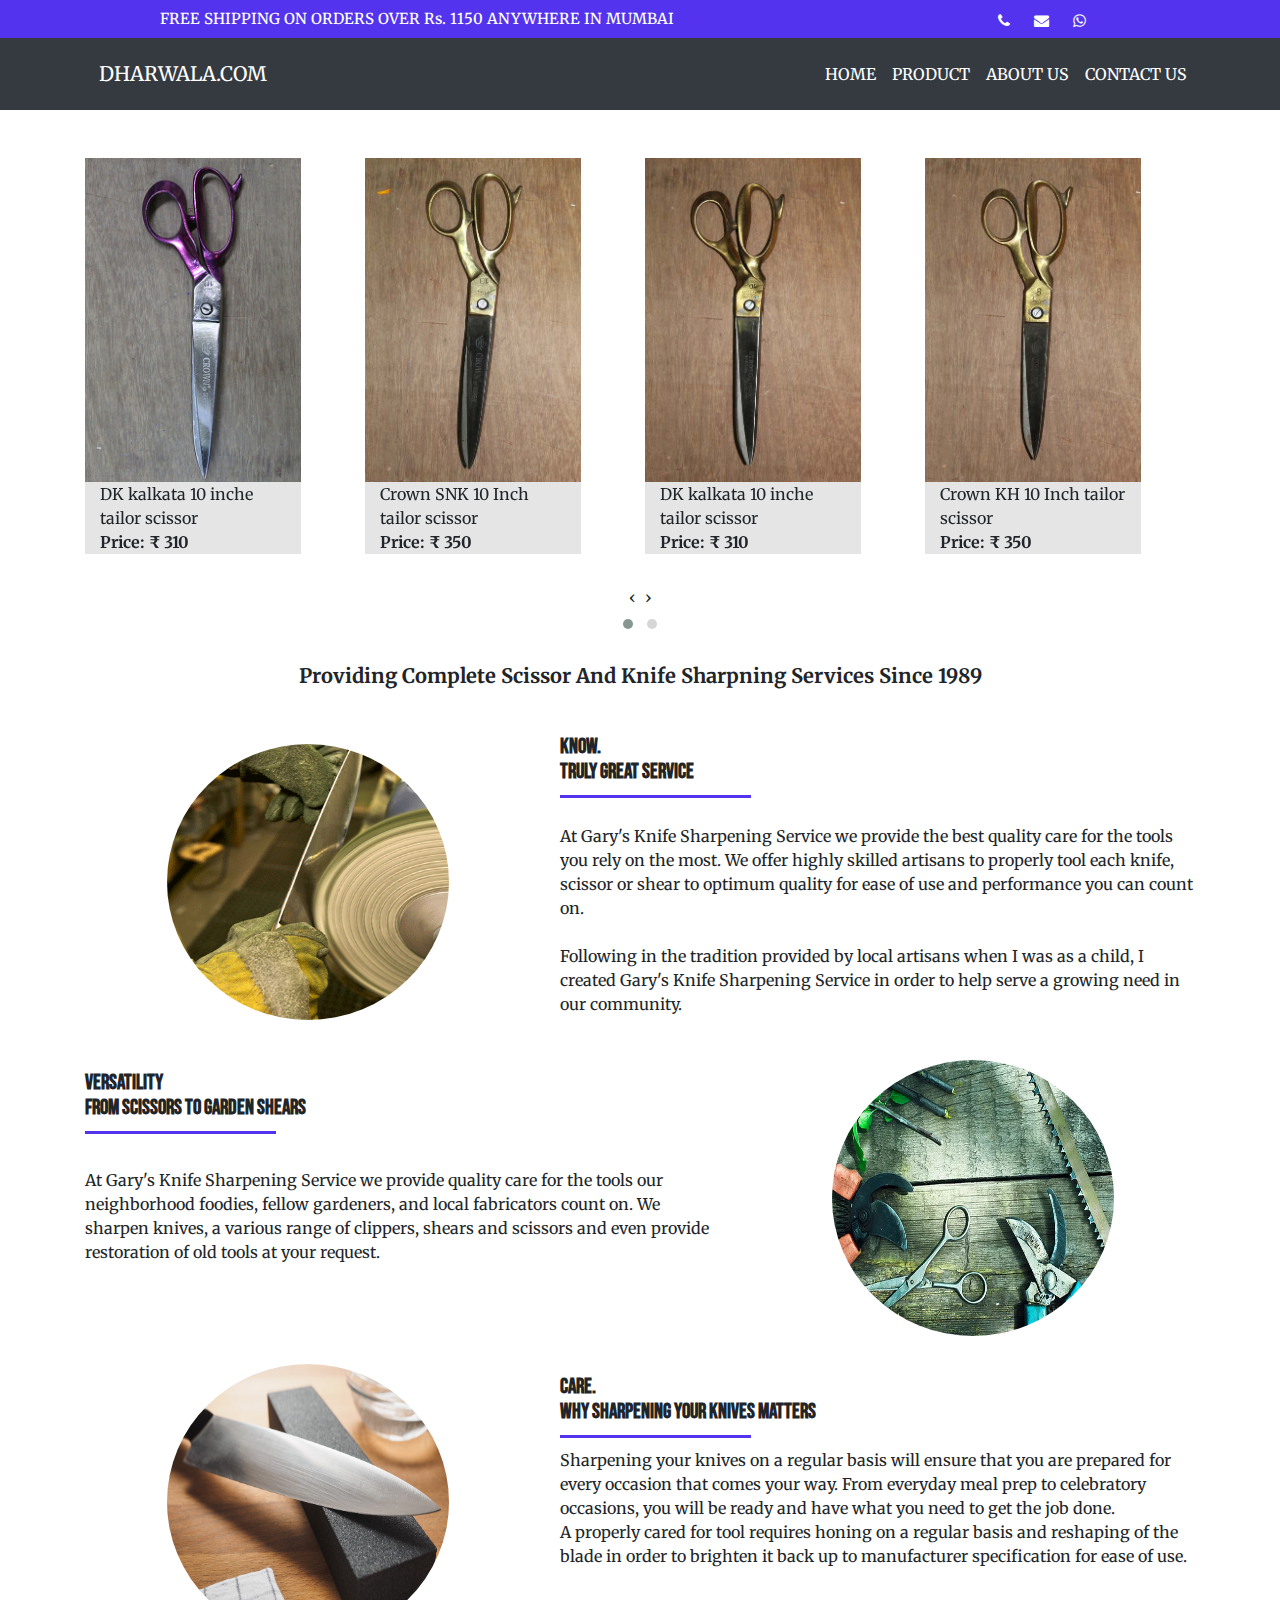
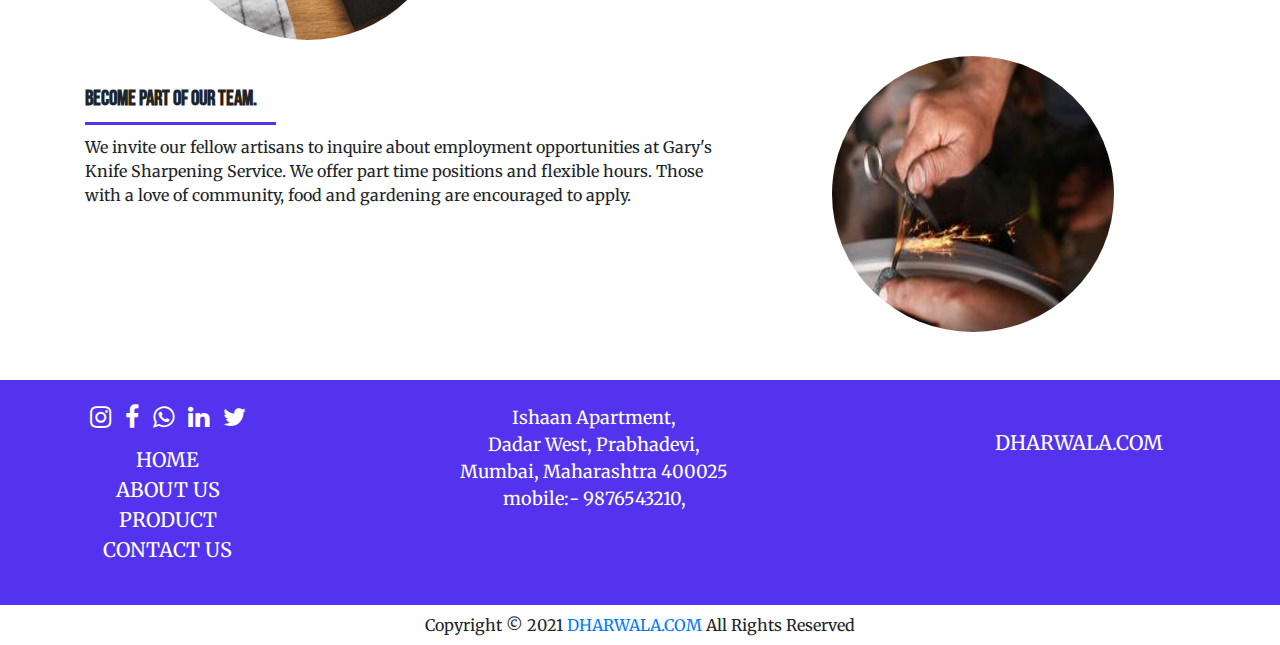
<file: index.html>
<!DOCTYPE html>
<html lang="en">

<head>
    <meta charset="UTF-8">
    <meta http-equiv="X-UA-Compatible" content="IE=edge">
    <meta name="viewport" content="width=device-width, initial-scale=1.0">
    <title>DHARWALA</title>
    <link rel="stylesheet" href="dharwala1.css">
    <link rel="stylesheet" href="css/bootstrap.css">
    <link rel="preconnect" href="https://fonts.gstatic.com">
    <link href="https://fonts.googleapis.com/css2?family=Dancing+Script&display=swap" rel="stylesheet">
    <link rel="stylesheet" href="https://stackpath.bootstrapcdn.com/font-awesome/4.7.0/css/font-awesome.min.css"
        integrity="sha384-wvfXpqpZZVQGK6TAh5PVlGOfQNHSoD2xbE+QkPxCAFlNEevoEH3Sl0sibVcOQVnN" crossorigin="anonymous">
    <link rel="preconnect" href="https://fonts.gstatic.com">
    <link rel="preconnect" href="https://fonts.gstatic.com">
    <link href="https://fonts.googleapis.com/css2?family=Merriweather:wght@300&display=swap" rel="stylesheet">
    <link rel="preconnect" href="https://fonts.gstatic.com">
    <link href="https://fonts.googleapis.com/css2?family=Bebas+Neue&display=swap" rel="stylesheet">


    <link rel="stylesheet" href="https://cdnjs.cloudflare.com/ajax/libs/OwlCarousel2/2.3.4/assets/owl.carousel.min.css"
        integrity="sha512-tS3S5qG0BlhnQROyJXvNjeEM4UpMXHrQfTGmbQ1gKmelCxlSEBUaxhRBj/EFTzpbP4RVSrpEikbmdJobCvhE3g=="
        crossorigin="anonymous" />
    <link rel="stylesheet"
        href="https://cdnjs.cloudflare.com/ajax/libs/OwlCarousel2/2.3.4/assets/owl.theme.default.min.css"
        integrity="sha512-sMXtMNL1zRzolHYKEujM2AqCLUR9F2C4/05cdbxjjLSRvMQIciEPCQZo++nk7go3BtSuK9kfa/s+a4f4i5pLkw=="
        crossorigin="anonymous" />
</head>

<body onload="myLoad()">
    <style>
        #slider img {
            width: 80%;

        }

        #slider p {
            width: 80%;
        }

        html,
        body {
            margin: 0;
            padding: 0;
            overflow-x: hidden;

        }

        #midcontent img {
            width: 150px;
            height: 150px;

            border-radius: 50%;
        }

        body {
            font-family: 'Merriweather', serif;
        }

        #slider p {
            font-size: 16px;
        }

        #Copyright a:hover {
            text-decoration: none;
        }

        @media screen and (max-width:667px) and (min-width:568px) and (orientation: landscape) {


            .navbar a {
                font-size: 16px;
            }

            #footer a .fa {
                font-size: 18px;
            }

            #footer ul li a {
                font-size: 16px;
            }

            #footer address {
                font-size: 16px;
            }

            #footer a {
                font-size: 16px;
            }

            #aboutus h3 {
                font-size: 14px;

            }

            #footer ul li {
                margin: 10px;
            }

            #slider img {

                height: 250px;
            }

            #midcontent h1 {
                font-size: 16px;
                font-weight: bolder;
            }

            #midcontent h2 {
                font-size: 18px;
                font-weight: bolder;
            }

            #midcontent img {
                height: 231px;
                width: 243px;
                float: left;
            }

            #midcontent p {
                float: right !important;
            }

        }



        @media screen and (max-width:1446px) {


            #midcontent img {
                height: 276px;
                width: 282px;

            }

            #slider img {
                width: 80%;

            }

            #slider p {
                width: 80%;
            }
        }

        @media screen and (max-width:990px) and (min-width:769px) {


            #midcontent img {
                height: 273px;
                width: 271px;
            }
        }

        #banner1 h3 {
            color: #fff;
        }



        #midcontent h2 {


            font-family: 'Bebas Neue', cursive;
            font-size: 1.3rem;
            margin-top: 15px;
            font-weight: bolder;
            white-space: 1.5;


        }

        @media screen and (max-width:375px) and (min-width: 280px) {

            #midcontent p {
                font-size: 16px;
                letter-spacing: 1.5;
            }

            #slider img {
                width: 100%;

            }

            #slider p {
                width: 100%;
                font-size: 14px !important;
     
            }



            #midcontent h1 {
                font-size: 16px !important;
                font-weight: bolder;
            }

            #midcontent h2 {
                font-size: 18px;
                font-weight: bolder;
            }

            #midcontent img {
                height: 219px;
                width: 217px;
            }

            .navbar a {
                font-size: 16px;
            }

            #footer ul li {
                margin: 10px;
            }

            #footer a .fa {
                font-size: 18px;
            }

            #footer ul li a {
                font-size: 16px;
            }

            #footer address {
                font-size: 16px;
            }

            #footer a {
                font-size: 16px;
            }
        }

        @media screen and (max-width:415px) and (min-width:411px) {
            #midcontent img {
                height: 219px;
                width: 217px;
            }

            #slider img {
                width: 100%;

            }

            #slider p {
                width: 100%;
                font-size: 14px !important;
            }

            .item p {
                font-size: 12px;
                
            }

            #footer ul li {
                margin: 10px;
            }

            #midcontent h3 {
                font-size: 10px;
                ;
            }

            #banner1 {

                height: 30vh;
            }

            #banner1 {
                height: 25vh;
            }

            #banner1 .fa {
                font-size: 16px;
            }

            #midcontent h1 {
                font-size: 16px;
                font-weight: bolder;
            }

            #midcontent h2 {
                font-size: 18px;
                font-weight: bolder;
            }


            .navbar a {
                font-size: 16px;
            }

            #footer a .fa {
                font-size: 18px;
            }

            #footer ul li a {
                font-size: 16px;
            }

            #footer address {
                font-size: 16px;
            }

            #footer a {
                font-size: 16px;
            }
        }

        #midcontent p {
            line-height: 1.5;
        }

        #midcontent h1 {
            text-align: center;
            font-size: 20px;
            font-weight: bolder;
        }

        #midcontent h2::after {
            content: "";
            background-color: #5333ed;
            height: 3px;
            margin: 10px 0;
            display: block;
            width: 30%;
        }

        .item img {
            height: 450;
            width: 350;
        }

        .item p {
            padding: 0px 15px;
            background-color: rgba(0, 0, 0, 0.1);
        }

        #banner1 .fa {
            padding-right: 15px;
            color: aliceblue;
            padding-top: 15px;
            margin-top: 35px;


        }


        #banner1 a {
            font-size: 16px;
            padding: 10px;
            border-radius: 15px;

            color: #fff;
        }



        #banner1 a {

            background-color: #5333ed;
            height: 100%;
            color: #fff;
            transition-property: background;
            transition: 0.5s;
        }

        #banner1 a:hover {
            text-decoration: none;
            background-color: #5333ed;
            width: 0%;



        }

        #head {
            background: #5333ed;
        }

        #head a {

            text-align: center;
            color: #fff;
            font-size: 15px;
            padding: 10px;
            margin-bottom: 0%;
        }

        .btn {
            background-color: #5333ed;
        }
    </style>
    <header>
        <div id="load">
            <div></div>
            <div></div>
            <div></div>
            <div></div>
            <div></div>
        </div>

        <div class="text-white" id="head">
            <div class="row container-fluid">
                <div class="col-md-8">
                    <h6>FREE SHIPPING ON ORDERS OVER Rs. 1150 ANYWHERE IN MUMBAI</h6>
                </div>
                <div class="col-md-4 text-center pt-2"><a href="tel: +91 9876543211"><i
                            class="fa fa-phone text-white"></i></a>
                    <a href=" mailto:dharwala@gmaail.com"><i class="fa fa-envelope   text-white"></i></a>
                    <a href="sendto: 9876543211"><i class="fa fa-whatsapp   text-white"></i></a>
                </div>
            </div>
        </div>


        <nav class="navbar navbar-expand-lg navbar-dark bg-dark">
            <div class="container">
                <a class="navbar-brand text-white" href="index.html">DHARWALA.COM</a>
                <button class="navbar-toggler" type="button" data-toggle="collapse" data-target="#navbarScroll"
                    aria-controls="navbarScroll" aria-expanded="false" aria-label="Toggle navigation">

                    <span class="navbar-toggler-icon"></span>
                </button>

                <div class="collapse navbar-collapse" id="navbarScroll">
                    <ul class="navbar-nav ml-auto text-center">
                        <li class="nav-item active">
                            <a class="nav-link text-white" href="index.html">HOME <span
                                    class="sr-only">(current)</span></a>
                        </li>
                        <li class="nav-item">
                            <a class="nav-link text-white" href="Pricing.html">PRODUCT</a>
                        </li>
                        <li class="nav-item">
                            <a class="nav-link text-white" href="abbout us.html">ABOUT US</a>
                        </li>

                        <li class="nav-item">
                            <a class="nav-link text-white" href="contact us.html">CONTACT US</a>
                        </li>


                    </ul>

                </div>
            </div>
        </nav>
    </header>


    <div class="container">

        <div id="slider">
            <div class="owl-carousel owl-theme mt-5 ">
                <div class="item">


                    <img class="img-fluid" src="img/IMG_2291.jpg" />


                    <p>DK kalkata 10 inche tailor scissor</br><Strong>Price: &#8377;
                            310</Strong></p>


                </div>

                <div class="item">

                    <img class="img-fluid " src="img/IMG_2233.jpg" alt="">
                    <p>Crown SNK 10 Inch tailor scissor</br><Strong>Price: &#8377;
                            350</Strong></p>



                </div>
                <div class="item">

                    <img class="img-fluid" src="img/IMG_2242.jpg" alt="">

                    <p>DK kalkata 10 inche tailor scissor</br><Strong>Price: &#8377;
                            310</Strong>
                    </p>
                </div>


                <div class="item">

                    <img class="img-fluid " src="img/IMG_2248.jpg" alt="">

                    <p>Crown KH 10 Inch tailor scissor</br><Strong>Price: &#8377;
                            350</Strong></p>


                </div>


                <div class="item">

                    <img class="img-fluid " src="img/IMG_2277.jpg" alt="">

                    <p>Crown blue 10 inch tailor scissor</br><Strong>Price: &#8377;
                            350</Strong></p>


                </div>


            </div>

        </div>

        <div id="midcontent" class="py-4">
            <h1>
                Providing Complete Scissor
                And Knife
                Sharpning Services Since 1989</h1>
            <br>
            <div class="row">
                <div class="col-lg-5 col-md-5 text-center mt-4">
                    <img class="img-fluid" src="img/seattleknives1_5.png">
                </div>

                <div class=" col-lg-7 col-md-7">
                    <h2>
                        know.
                        <br>
                        Truly Great Service
                    </h2>
                    <p class="pt-3">At Gary's Knife Sharpening Service we provide the best quality care for the tools
                        you rely on
                        the most. We offer highly skilled artisans to properly tool each knife, scissor or shear to
                        optimum quality for ease of use and performance you can count on.
                        <br>
                        <br>


                        Following in the tradition provided by local artisans when I was as a child, I created
                        Gary's
                        Knife Sharpening Service in order to help serve a growing need in our community.

                        ​
                    </p>
                </div>
            </div>

            <div class="row py-4">
                <div class="col-lg-7 col-md-7 ">
                    <h2>

                        Versatility
                        <br>

                        From Scissors to Garden Shears
                    </h2>
                    <p class="pt-4">At Gary's Knife Sharpening Service we provide quality care for the tools our
                        neighborhood foodies, fellow gardeners, and local fabricators count on. We sharpen knives, a
                        various range of clippers, shears and scissors and even provide restoration of old tools at your
                        request.


                    </p>
                </div> ​
                <div class="col-lg-5 col-md-5 text-center mt-1">
                    <img class="img-fluid" src="img/e3e1dbc32f81482b9c3c575a57fad407.png" width="25%" height="25">
                </div>


            </div>

            <div class="row">
                <div class="col-lg-5 col-md-5 text-center mt-1">
                    <img class="img-fluid" src="img/AdobeStock_226350874.jpeg" width="25%" height="25">
                </div>

                <div class="col-lg-7 col-md-7 responsive">
                    <h2>

                        care.
                        <br>
                        Why Sharpening Your Knives Matters

                    </h2>
                    <p>Sharpening your knives on a regular basis will ensure that you are prepared for every occasion
                        that
                        comes your way. From everyday meal prep to celebratory occasions, you will be ready and have
                        what
                        you need to get the job done.
                        <br>


                        A properly cared for tool requires honing on a regular basis and reshaping of the blade in order
                        to
                        brighten it back up to manufacturer specification for ease of use.

                        ​
                    </p>
                </div>
            </div>
            <div class=" row pt-3">


                <div class="col-lg-7 col-md-7 ">
                    <div id="text1" class="pt-3">
                        <h2>
                            Become Part Of Our Team.
                        </h2>
                        <p>We invite our fellow artisans to inquire about employment opportunities at Gary's Knife
                            Sharpening Service. We offer part time positions and flexible hours. Those with a love of
                            community, food and gardening are encouraged to apply.
                        </p>
                    </div>

                </div>
                <div class="col-lg-5 col-md-5 text-center">
                    <img src="img/WeChat_Image_20181018141448_300x.jpg" class="img-fluid" width="25%" height="25">
                </div>
            </div>
        </div>

    </div>

    <div id="footer">
        <div class="row pl-3 py-4 mt-4">
            <div class="col-md-3 text-center">
                <a href="#"><i class="fa fa-instagram"></i></a>
                <a href="#"><i class="fa fa-facebook"></i></a>
                <a href="#"><i class="fa fa-whatsapp"></i></a>
                <a href="#"><i class="fa fa-linkedin"></i></a>
                <a href="#"><i class="fa fa-twitter"></i></a>

                <ul>
                    <li><a href="index.html">HOME</a></li>
                    <li><a href="abbout us.html">ABOUT US</a></li>
                    <li><a href="Pricing.html">PRODUCT</a></li>
                    <li> <a href="contact us.html">CONTACT US</a></li>
                </ul>


            </div>
            <div class="col-md-5 text-center ">
                <address>
                    Ishaan Apartment,
                    <br> Dadar West, Prabhadevi,
                    <br>Mumbai, Maharashtra 400025
                    <br>
                    mobile:- 9876543210,
                </address>
            </div>
            <div class="col-md-4 p-4 text-center">
                <a href="index.html">DHARWALA.COM</a>

            </div>
        </div>
    </div>

    <div id="Copyright">
        <div class="col-sm-12 text-center py-2">

            Copyright © 2021 <a href="index.html">DHARWALA.COM</a> All Rights Reserved

        </div>
    </div>








    <script src="https://cdnjs.cloudflare.com/ajax/libs/jquery/3.6.0/jquery.min.js"
        integrity="sha512-894YE6QWD5I59HgZOGReFYm4dnWc1Qt5NtvYSaNcOP+u1T9qYdvdihz0PPSiiqn/+/3e7Jo4EaG7TubfWGUrMQ=="
        crossorigin="anonymous"></script>

    <script src="https://cdnjs.cloudflare.com/ajax/libs/OwlCarousel2/2.3.4/owl.carousel.min.js"
        integrity="sha512-bPs7Ae6pVvhOSiIcyUClR7/q2OAsRiovw4vAkX+zJbw3ShAeeqezq50RIIcIURq7Oa20rW2n2q+fyXBNcU9lrw=="
        crossorigin="anonymous"></script>
    <script type="text/javascript">
        $('.owl-carousel').owlCarousel({
            loop: true,
            margin: 10,
            nav: true,
            autoplay: true,
            autoplayTimeout: 2000,
            responsive: {
                0: {
                    items: 2
                },
                400: {
                    item: 2
                },
                600: {
                    items: 3
                },
                1000: {
                    items: 4
                }
            }
        })
    </script>

    <script>
        var loader = document.getElementById('load');
        function myLoad() {
            loader.style.display = 'none';
        }
    </script>

    <!-----------------------------------Bootstrap JS---------------------------------------->
    <script src="https://code.jquery.com/jquery-3.5.1.slim.min.js"
        integrity="sha384-DfXdz2htPH0lsSSs5nCTpuj/zy4C+OGpamoFVy38MVBnE+IbbVYUew+OrCXaRkfj"
        crossorigin="anonymous"></script>
    <script src="https://cdn.jsdelivr.net/npm/bootstrap@4.6.0/dist/js/bootstrap.bundle.min.js"
        integrity="sha384-Piv4xVNRyMGpqkS2by6br4gNJ7DXjqk09RmUpJ8jgGtD7zP9yug3goQfGII0yAns"
        crossorigin="anonymous"></script>
</body>

</html>
</file>
<file: dharwala1.css>
html,body{
    margin: 0;
    padding: 0;
    overflow-x: hidden;
    font-family: 'Itim', cursive;
}
#head h6  {
    text-align: center;
    color: #fff;
    font-size: 15px;
    padding: 10px;
    margin-bottom: 0%;
}

@keyframes load{
   
    50%{
        height: 30px;
    }
    
}
#load{
    background: #fff;
    position: fixed;
    width: 100%;
    height: 100vh;
    display: flex;
    z-index: 999;
    justify-content: center;
    align-items: center;
}
#load div{
    width: 20px;
    height: 5px;
    
    margin-left: 10px;
    background-color: black;
    animation:load 1.2s infinite
}
#load div:nth-child(1){
    background: #ff9f1a;
    animation: load 1s infinite;
    animation-delay: -0.48s;

}
#load div:nth-child(3){
    background: #311aff;
    animation: load 1s infinite;
    animation-delay: -0.48s;
}
#load div:nth-child(5){
    animation: load 0.9s infinite;
    background: #1aff66;
    animation-delay: -0.48s;
}
#care h2{
    padding-top: 0px;
}
#footer{
    background:radial-gradient(#5333ed,#5333ed);
}
#footer address{
    color: white;
}
#footer .fa{
    font-size: 25px;
    padding-left: 10px;
    padding-bottom: 15px;
    color: white;
}
#footer ul{
    list-style: none;
    padding-left: 10px;
}
#footer ul li{
    font-size: 16px;
    
}
#footer a{
    color: white;
    font-size: 20px;
    
}
#footer a:hover{
    text-decoration: none;
     
}
#footer address{
    font-size: 18px;
   
    
}
.your-class img{
    height: 500px;
    
    padding-left: 15px;;
    margin-bottom: 3rem;
}
#text h2 {
    text-align: center;
    word-spacing: 15px;
    padding-top: 30px;
    letter-spacing: 15px;
   
}
.navbar .nav-item .nav-link a:hover{
    text-decoration: none;
}
.navbar .navbar-nav .nav-link {
    color: #aa3005;
    font-size: 16px;
    position: relative;
}



.navbar .navbar-nav .nav-link:hover {
    color: #aa3005;
}

.navbar .navbar-nav .nav-link::after {
    position: absolute;
    bottom: 10px;
    left: 0;
    right: 0;
    margin: auto;
    background-color: #aa3005;
    color: transparent;
    width: 0%;
    content: '.';
    height: 3px;
    transition: all 0.5s;
}

.navbar .navbar-nav .nav-link:hover::after {
    width: 70%;
}

@media only screen and (min-width: 960px) {
    .navbar .navbar-nav .nav-link {
        padding: 1em 0.7em;
    }

    .navbar {
        padding: 0;
    }

    .navbar .navbar-brand {
        padding: 0 0.7em;
    }




}

.active .nav-link {
    color: #aa3005;
}

.active .nav-link :hover {
    text-decoration: underline;
}



#btn{
    
        display: none;
        position: fixed;
        bottom: 20px;
        right: 30px;
        z-index: 99;
        font-size: 18px;
        border: none;
        outline: none;
        background-color:dodgerblue;
        color: blue;
        cursor: pointer;
        padding:10px;
        border-radius: 4px;
}
#btn:hover {
    background-color: rgb(18, 15, 219);
  }
  #btn i{
      color: ghostwhite;
      font-size: 30px;
  }
</file>
